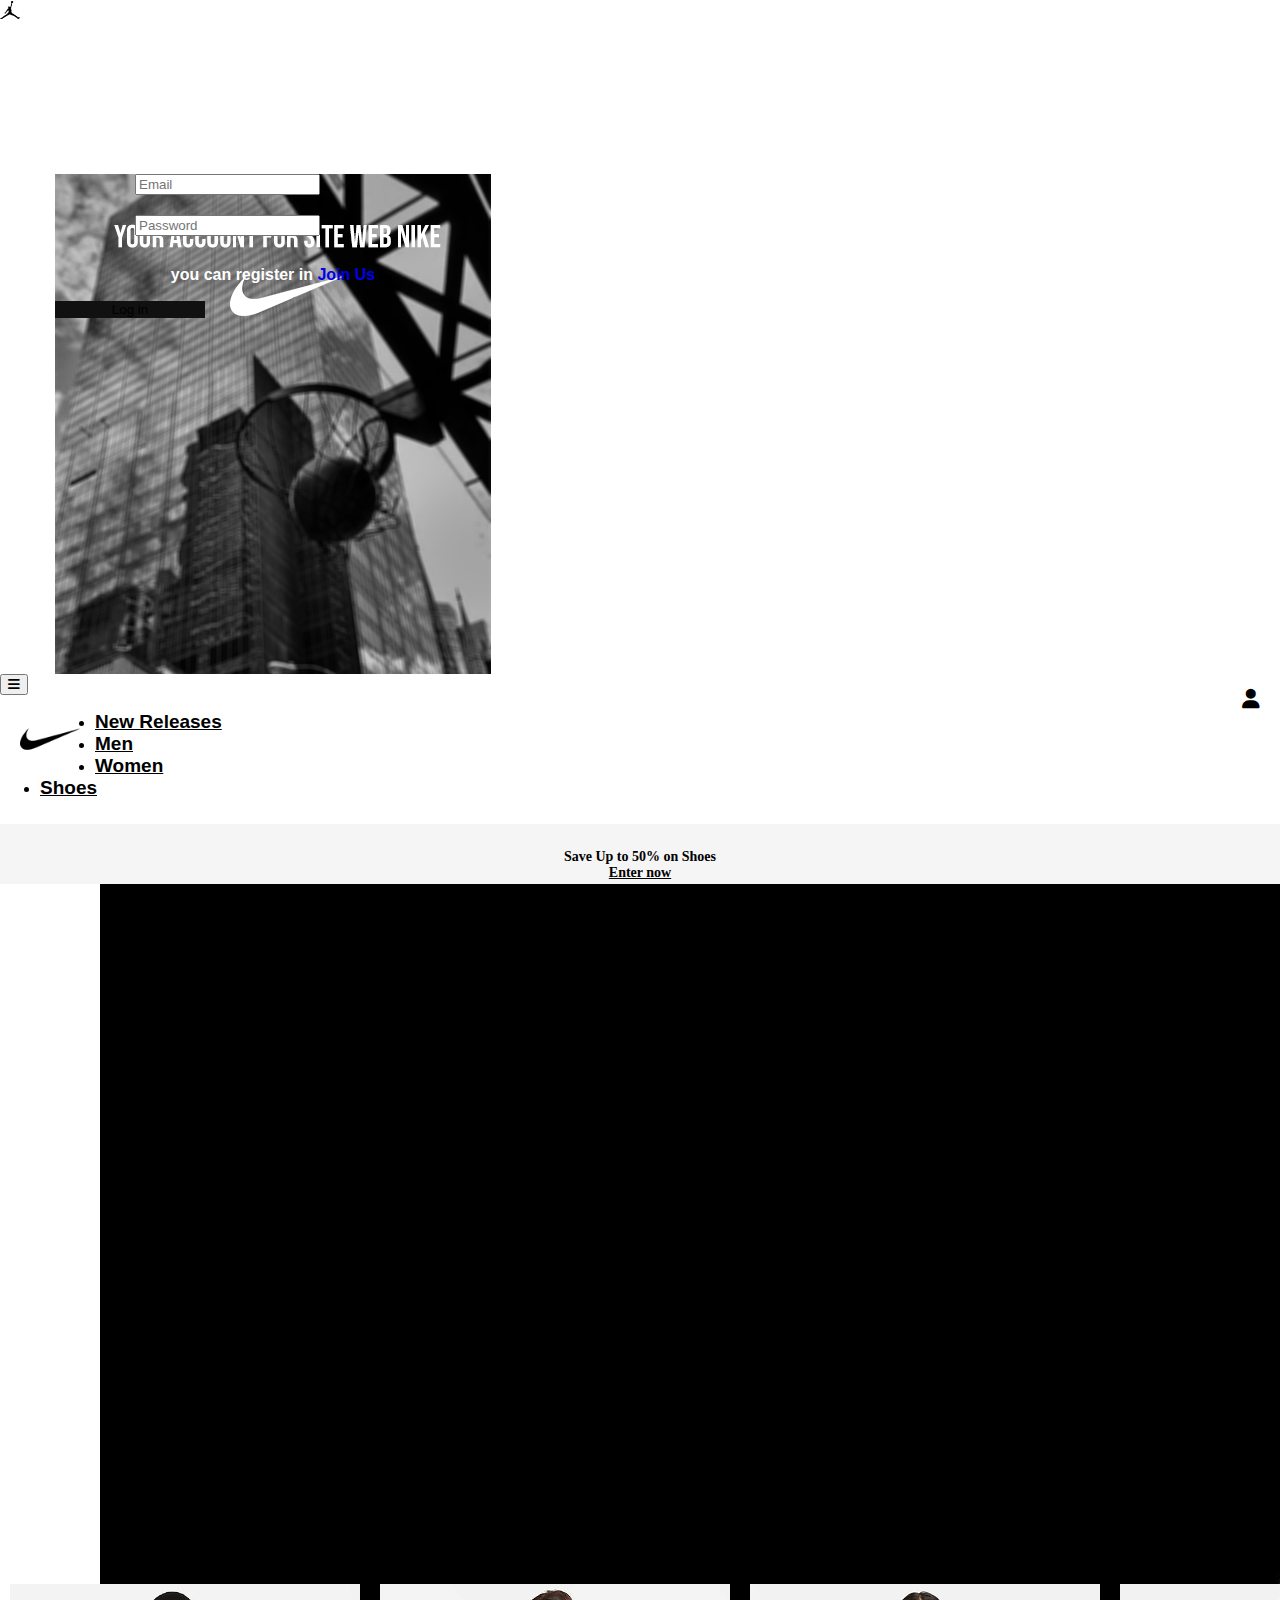
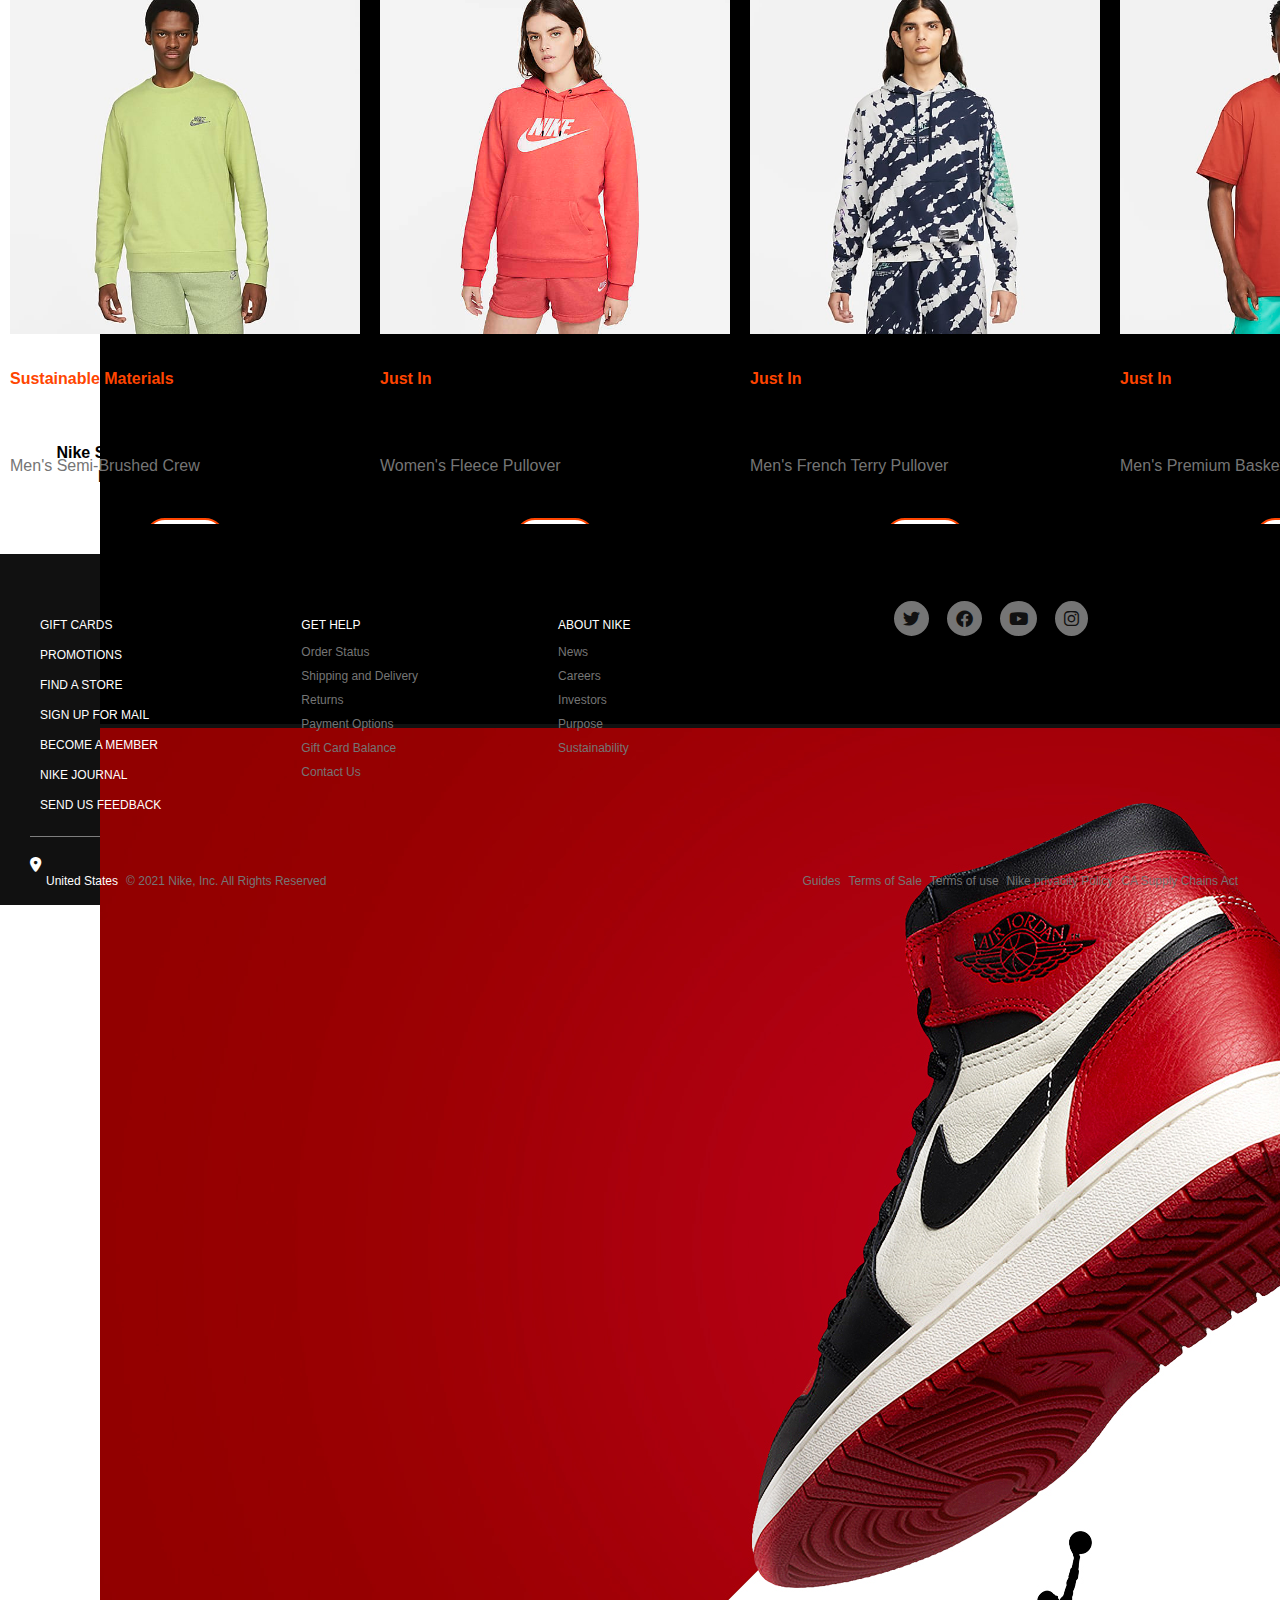
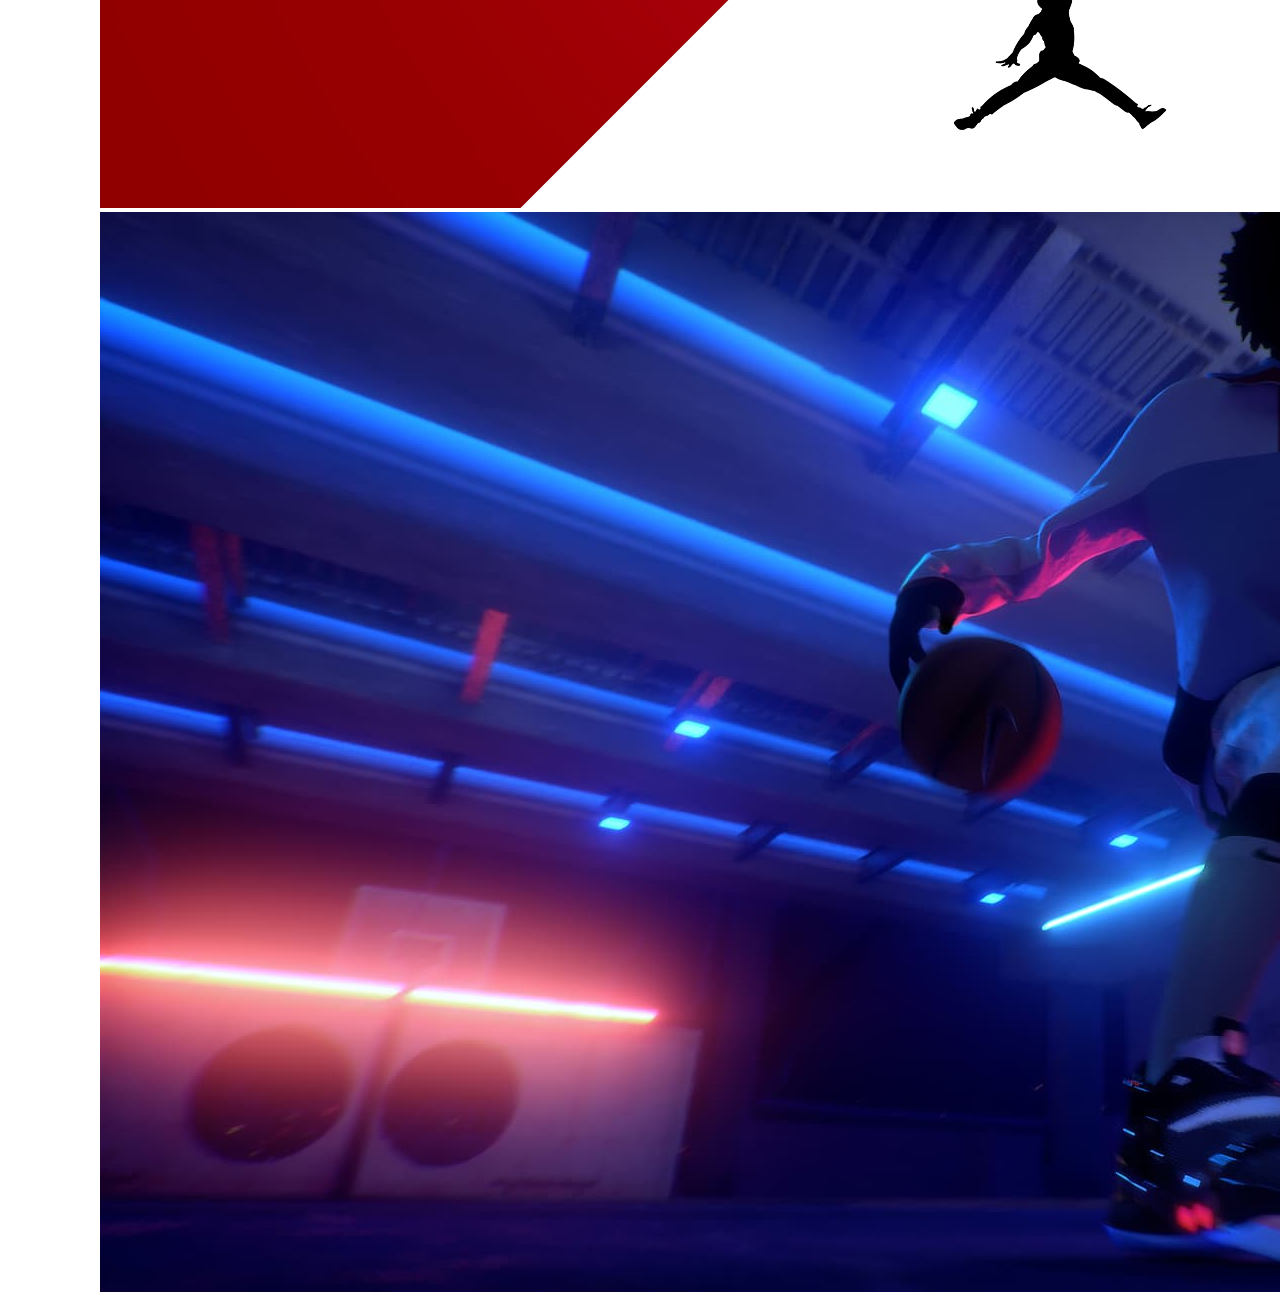
<file: index.html>
<!DOCTYPE html>
<html lang="en">

<head>
  <meta charset="UTF-8">
  <meta http-equiv="X-UA-Compatible" content="IE=edge">
  <meta name="viewport" content="width=device-width, initial-scale=1.0">
  <title>Official Web site Nike</title>
  <link rel="stylesheet" href="./assets/css/index.css">
  <link href="https://cdn.jsdelivr.net/npm/bootstrap@5.0.2/dist/css/bootstrap.min.css" rel="stylesheet"
    integrity="sha384-EVSTQN3/azprG1Anm3QDgpJLIm9Nao0Yz1ztcQTwFspd3yD65VohhpuuCOmLASjC" crossorigin="anonymous">
  <link rel="shortcut icon" href="./assets/img/nike (1).png" type="image/x-icon">
  <link rel="stylesheet" href="https://use.fontawesome.com/releases/v5.15.3/css/all.css"
    integrity="sha384-SZXxX4whJ79/gErwcOYf+zWLeJdY/qpuqC4cAa9rOGUstPomtqpuNWT9wdPEn2fk" crossorigin="anonymous">
    <link rel="stylesheet" href="./assets/iconosNew/css/all.css">

</head>

<body>

  <nav id="pagina"  class="navbar navbar-expand-lg navbar-light bg-light">
    <div class="container-fluid">
      <a class="  navbar-brand" href="#"><img src="./assets/img/jordannav.png" alt="Jordan photo"></a>
    </div>

    <div id="modal" class="modal " tabindex="-1">
      <div class="modal-dialog ">
        <div class="modal-content ">
          <div class="modal-header">
          </div>
          <div class="fondo_login ">
            <div class="input-group flex-nowrap">
              <input id="emaillogin" type="email" class="form-control" placeholder="Email" aria-label="Username"
                aria-describedby="addon-wrapping">
            </div>
            <div class="input-group flex-nowrap">
              <input id="passwordlogin" type="password" class="form-control" placeholder="Password"
                aria-label="Username" aria-describedby="addon-wrapping">
            </div>
            <div id="mensaje"></div>
            <p id="registrarselink">you can register in <a id="registrarse" href="./assets/registro/registro.html">Join
                Us</a></p>
            <div class="modal-footer">
              <button id="botonlogin" type="button" class="btn btn-primary">Log in</button>
            </div>
          </div>
        </div>
      </div>
    </div>

    <i id="user" class="fas fa-user"></i>

  </nav>

  <nav id="nav2" class="navbar navbar-expand-lg ">
    <div class="container-fluid">
      <button class="navbar-toggler" type="button" data-bs-toggle="collapse" data-bs-target="#navbarTogglerDemo01" aria-controls="navbarTogglerDemo01" aria-expanded="false" aria-label="Toggle navigation">
        <i class="fa-solid fa-bars"></i>
      </button>

      <div class="collapse navbar-collapse" id="navbarTogglerDemo01">
        <a id="nikelogo" href="./index.html"><img id="nike" src="./assets/img/Sin título-1.png" alt="Jordan photo"></a>
        <ul  class="navbar-nav mx-auto mb-2 mb-lg-0 nav2">
          <li class="nav-item">
            <a class="nav-link " aria-current="page" href="./assets/categorias/categorias.html">New Releases</a>
          </li>
          <li class="nav-item">
            <a class="nav-link" href="./assets/categorias/categorias.html">Men</a>
          </li>
          <li class="nav-item">
            <a class="nav-link " href="./assets/categorias/categorias.html">Women</a>
          </li>
          <li class="nav-item">
            <a class="nav-link " href="/assets/categorias/categorias.html">Shoes</a>
          </li>
        </ul>
        
        

      </div>
    </div>
  </nav>



  <div id="carouselExampleSlidesOnly" class="ofertas carousel slide" data-bs-ride="carousel">
    <div class="txt-ofertas carousel-inner">
      <div class="carousel-item active">
        <p class="d-block w-100">Save Up to 50% on Shoes <br> <a class="link" href="#">Enter now</a> </p>
      </div>
      <div class="carousel-item">
        <p class="d-block w-100">Free Shipping & 60-Day Free Returns <br> <a class="link" href="#">Enter now</a> </p>
      </div>
    </div>
  </div>


  <div id="carouselExampleDark" class="visual carousel carousel-dark slide" data-bs-ride="carousel">

    <div class="carousel-inner">
      <div class="carousel-item active" data-bs-interval="4000">
        <img src="./assets/img/nikee.jpg" class="d-block w-100" alt="#">

      </div>
      
      <div class="carousel-item" data-bs-interval="3000">
        <img src="./assets/img/jordan.jpg" class="d-block w-100" alt="#">

      </div>
      <div class="carousel-item" data-bs-interval="4000">
        <img src="./assets/img/ike.jpg" class="d-block w-100" alt="#">
      </div>
    </div>
  </div>






  <div id="contenido" class="wrapper">

  </div>


  <footer>
    <div class="info-footer">

      <div class="seccion1">
        <ul class="list">
          <li class="footer_txt">GIFT CARDS</li>
          <li class="footer_txt">PROMOTIONS</li>
          <li class="footer_txt">FIND A STORE</li>
          <li class="footer_txt">SIGN UP FOR MAIL</li>
          <li class="footer_txt">BECOME A MEMBER</li>
          <li class="footer_txt">NIKE JOURNAL</li>
          <li class="footer_txt">SEND US FEEDBACK</li>
        </ul>
      </div>

      <div class="seccion2">
        <ul class="list">
          <li class="footer_txt">GET HELP</li>
          <li class="footer_txt2">Order Status</li>
          <li class="footer_txt2">Shipping and Delivery</li>
          <li class="footer_txt2">Returns</li>
          <li class="footer_txt2">Payment Options</li>
          <li class="footer_txt2">Gift Card Balance</li>
          <li class="footer_txt2">Contact Us</li>
        </ul>
      </div>

      <div class="seccion3">

        <ul class="list">
          <li class="footer_txt">ABOUT NIKE</li>
          <li class="footer_txt2">News </li>
          <li class="footer_txt2">Careers</li>
          <li class="footer_txt2">Investors</li>
          <li class="footer_txt2">Purpose </li>
          <li class="footer_txt2">Sustainability</li>
        </ul>
      </div>

      <div class="seccion4">
        <i class="fab fa-twitter"></i>
        <i class="fab fa-facebook"></i>
        <i class="fab fa-youtube"></i>
        <i class="fab fa-instagram"></i>
      </div>

    </div>


    <div class="footerfot">
      <div class="flex">
        <i class=" location fas fa-map-marker-alt"></i>
        <p class="ubicacion-txt">United States</p>
        <div class="copyright">
          <p class="footer_txt2"> © 2021 Nike, Inc. All Rights Reserved </p>
        </div>
      </div>

      <div class="guias">
        <p class="footer_txt2">Guides</p>
        <p class="footer_txt2">Terms of Sale</p>
        <p class="footer_txt2">Terms of use</p>
        <p class="footer_txt2">Nike privacity Policy</p>
        <p class="footer_txt2">CA Supply Chains Act</p>
      </div>
    </div>


  </footer>
  
  <script src="https://cdn.jsdelivr.net/npm/bootstrap@5.0.2/dist/js/bootstrap.bundle.min.js"
    integrity="sha384-MrcW6ZMFYlzcLA8Nl+NtUVF0sA7MsXsP1UyJoMp4YLEuNSfAP+JcXn/tWtIaxVXM"
    crossorigin="anonymous"></script>
  <script src="https://code.jquery.com/jquery-3.5.1.min.js"></script>
  <script src="./assets/js/productosindex.js"></script>
  <script src="./assets/js/storage.js"></script>
  <script src="./assets/js/index.js"></script>
</body>



</html>
</file>
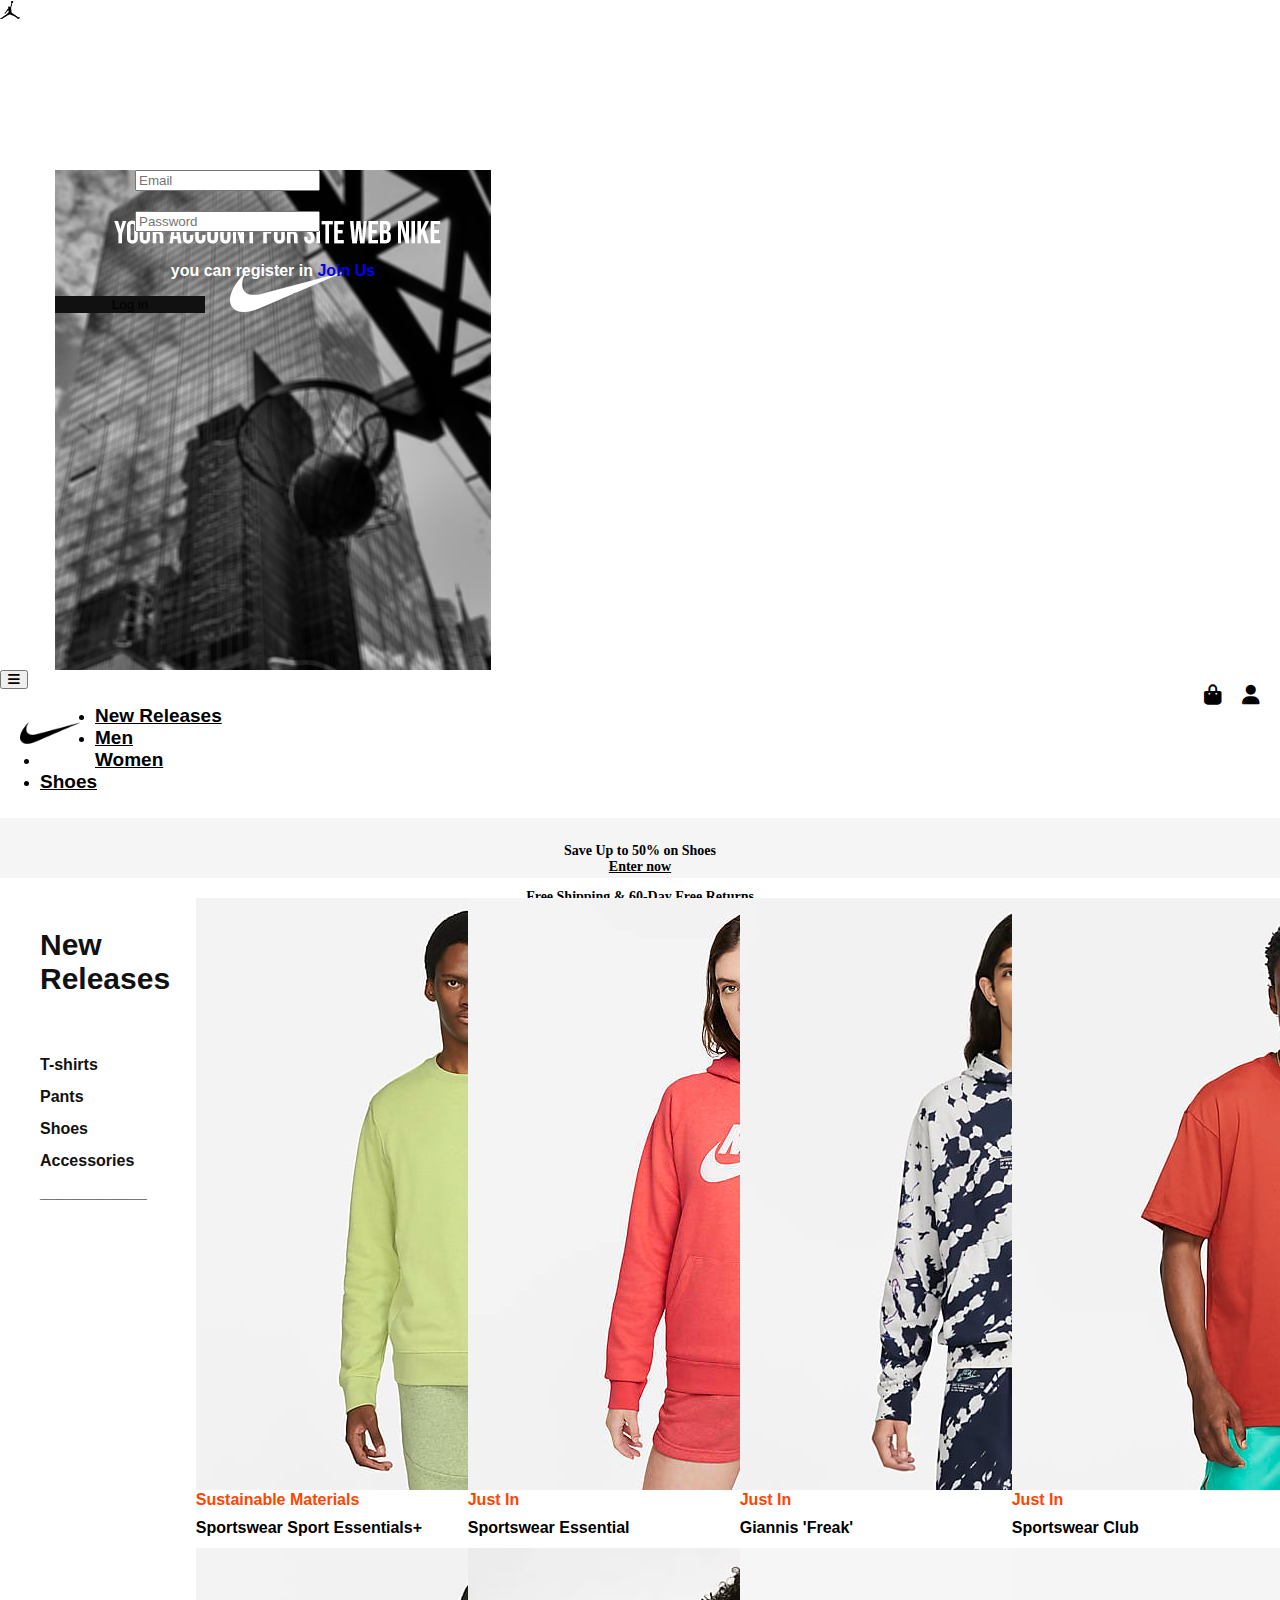
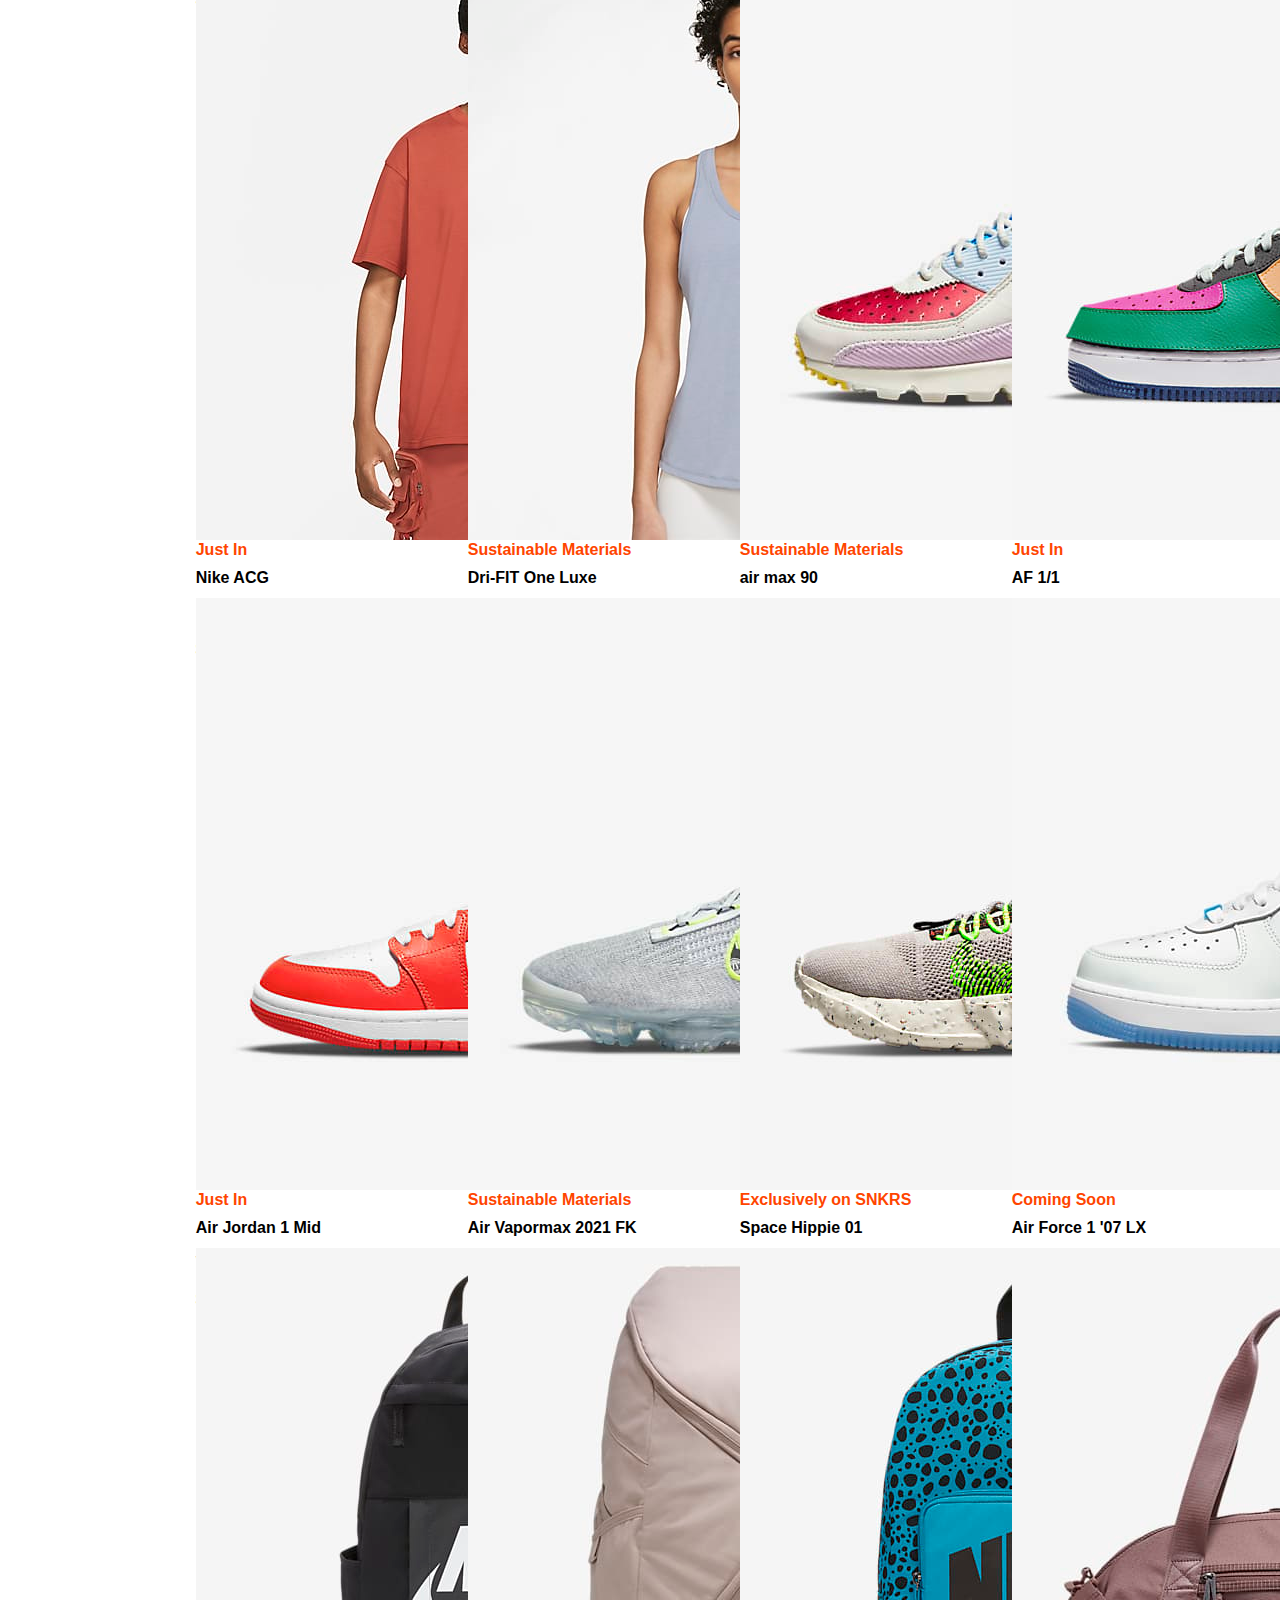
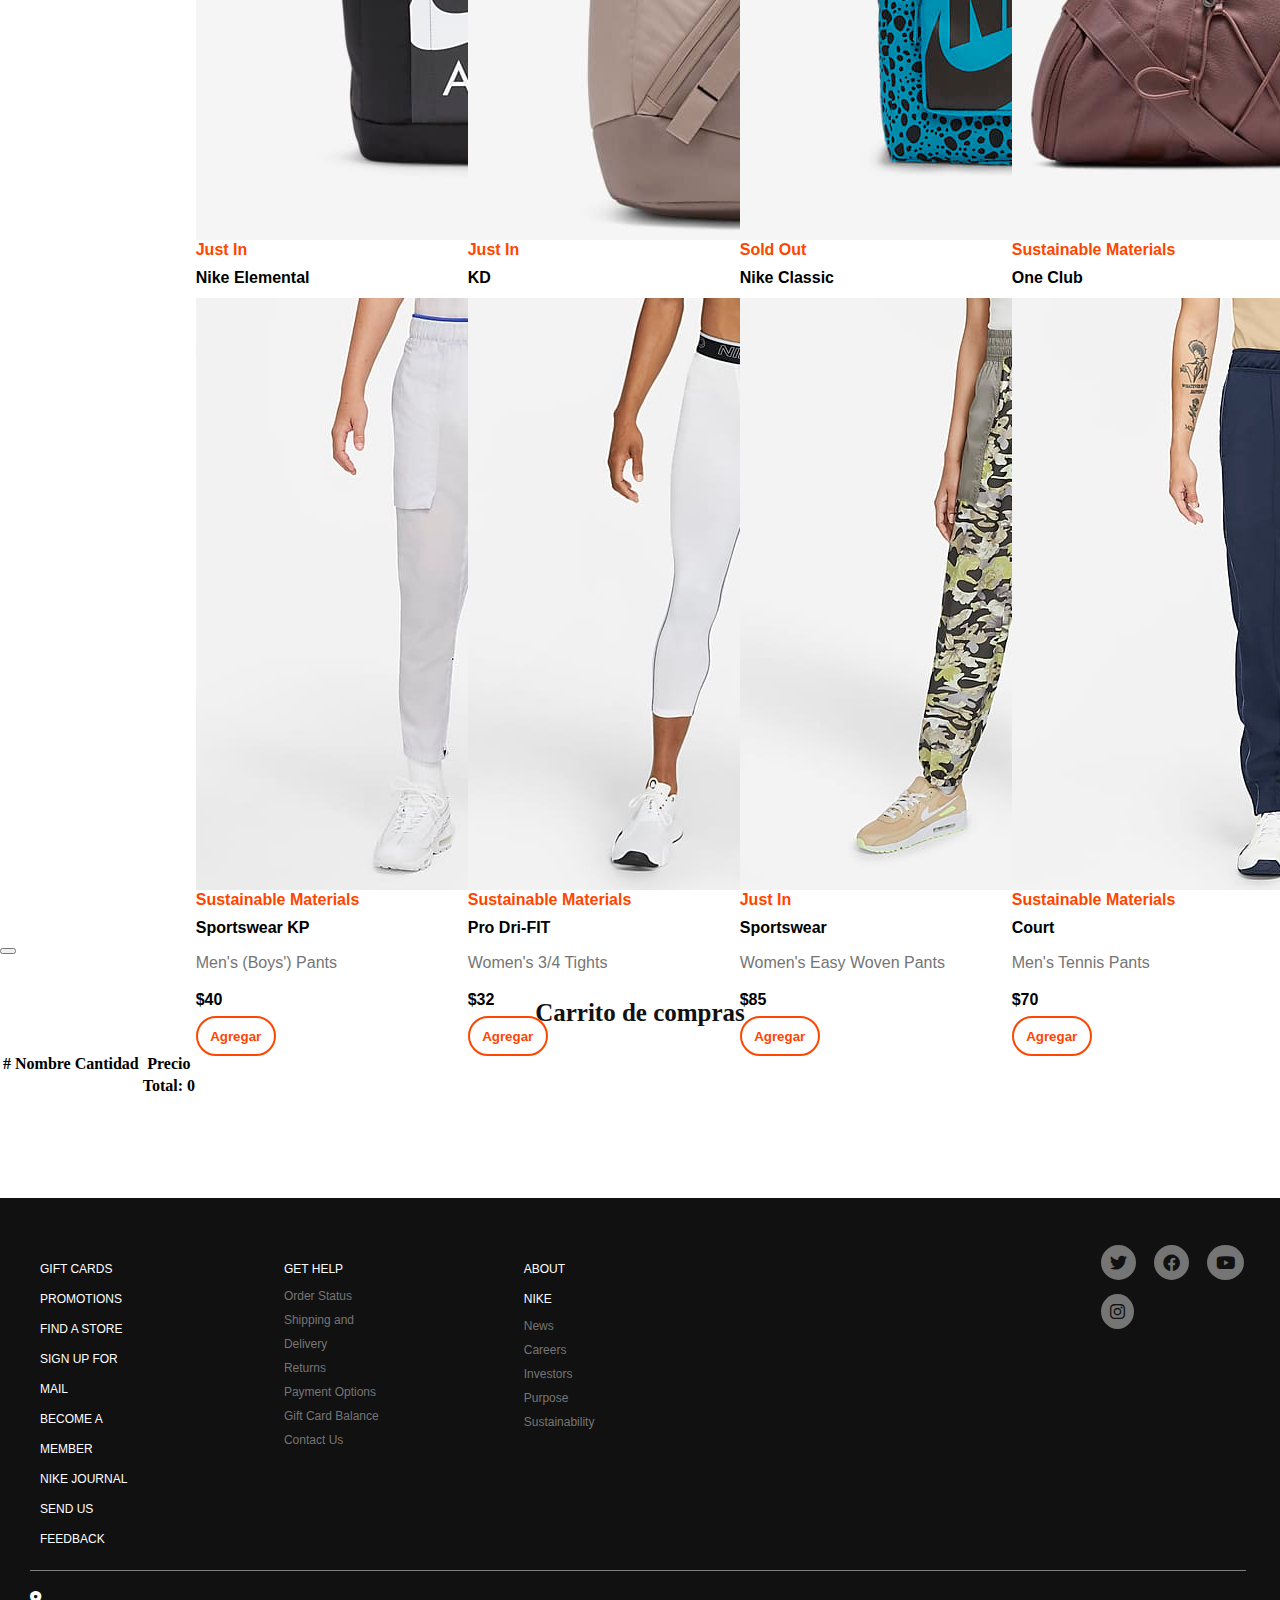
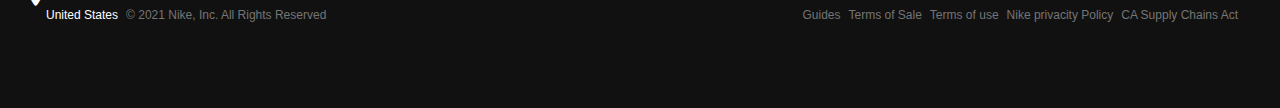
<file: assets/categorias/categorias.html>
<meta charset="UTF-8">
<meta http-equiv="X-UA-Compatible" content="IE=edge">
<meta name="viewport" content="width=device-width, initial-scale=1.0">
<title>Official Web site Nike</title>
<link rel="stylesheet" href="../css/index.css">
<link rel="stylesheet" href="./categorias.css">
<link href="https://cdn.jsdelivr.net/npm/bootstrap@5.0.2/dist/css/bootstrap.min.css" rel="stylesheet"
  integrity="sha384-EVSTQN3/azprG1Anm3QDgpJLIm9Nao0Yz1ztcQTwFspd3yD65VohhpuuCOmLASjC" crossorigin="anonymous">
<link rel="shortcut icon" href="../img/nike (1).png" type="image/x-icon">
<link rel="stylesheet" href="https://use.fontawesome.com/releases/v5.15.3/css/all.css"
  integrity="sha384-SZXxX4whJ79/gErwcOYf+zWLeJdY/qpuqC4cAa9rOGUstPomtqpuNWT9wdPEn2fk" crossorigin="anonymous">
  <link rel="stylesheet" href="../iconosNew/css/all.css">
<script src="https://code.jquery.com/jquery-3.6.0.js" integrity="sha256-H+K7U5CnXl1h5ywQfKtSj8PCmoN9aaq30gDh27Xc0jk="
  crossorigin="anonymous"></script>

</head>

<body>

  <nav id="pagina" class="navbar navbar-expand-lg navbar-light bg-light">
    <div class="container-fluid">
      <a class="  navbar-brand" href="#"><img src="../img/jordannav.png" alt="Jordan photo"></a>
    </div>

    <div id="modal" class="modal " tabindex="-1">
      <div class="modal-dialog ">
        <div class="modal-content ">
          <div class="modal-header">
          </div>
          <div class="fondo_login ">
            <div class="input-group flex-nowrap">
              <input id="emaillogin" type="email" class="form-control" placeholder="Email" aria-label="Username"
                aria-describedby="addon-wrapping">
            </div>
            <div class="input-group flex-nowrap">
              <input id="passwordlogin" type="password" class="form-control" placeholder="Password"
                aria-label="Username" aria-describedby="addon-wrapping">
            </div>
            <div id="mensaje"></div>
            <p id="registrarselink">you can register in <a id="registrarse" href="../registro/registro.html">Join
                Us</a></p>
            <div class="modal-footer">
              <button id="botonlogin" type="button" class="btn btn-primary">Log in</button>
            </div>
          </div>
        </div>
      </div>
    </div>

    <i id="user" class="fas fa-user"></i>
    <a href="#table"><i id="shop" class="fas fa-shopping-bag"></i></a>

  </nav>

  <nav id="nav2" class="navbar navbar-expand-lg ">
    <div class="container-fluid">
      <button class="navbar-toggler" type="button" data-bs-toggle="collapse" data-bs-target="#navbarTogglerDemo01" aria-controls="navbarTogglerDemo01" aria-expanded="false" aria-label="Toggle navigation">
        <i class="fa-solid fa-bars"></i>
      </button>

      <div class="collapse navbar-collapse" id="navbarTogglerDemo01">
        <a id="nikelogo" href="../../index.html"><img id="nike" src="../img/Sin título-1.png" alt="Jordan photo"></a>
        <ul  class="navbar-nav mx-auto mb-2 mb-lg-0 nav2">
          <li class="nav-item">
            <a class="nav-link " id="seccionNewReleases" aria-current="page" href="#">New Releases</a>
          </li>
          <li class="nav-item">
            <a class="nav-link"  id="men" href="#">Men</a>
          </li>
          <li class="nav-item">
            <a class="nav-link " id="women" href="#">Women</a>
          </li>
          <li class="nav-item">
            <a class="nav-link " id="shoesseccion" href="#">Shoes</a>
          </li>
        </ul>
        
        

      </div>
    </div>
  </nav>
  <div id="carouselExampleSlidesOnly" class="ofertas carousel slide" data-bs-ride="carousel">
    <div class="txt-ofertas carousel-inner">
      <div class="carousel-item active">
        <p class="d-block w-100">Save Up to 50% on Shoes <br> <a class="link" href="#">Enter now</a> </p>
      </div>
      <div class="carousel-item">
        <p class="d-block w-100">Free Shipping & 60-Day Free Returns <br> <a class="link" href="#">Enter now</a> </p>
      </div>
    </div>
  </div>

  <div class="compra">
    <div class="categorias">
      <div class="titulo-secciones">
        <p> <a id="newproductos" href="#">New Releases</a> </p>
      </div>
      <div class="secciones">
        <p> <a id="shirt" href="#">T-shirts</a></p>
        <p> <a id="pants" href="#">Pants</a></p>
        <p> <a id="shoes" href="#">Shoes</a></p>
        <p> <a id="Accessories" href="#">Accessories</a></p>
        <p id="cotizar">____________</p>

      </div>
    </div>

    <div id="content" class="catalogo shadow">
      <!--CONTENIDO JS-->

    </div>

  </div>

  
  <div id="modalboton">
    <div class="modal" id="modalbotoncompra">
      <div class="modal-dialog">
        <div class="modalagregadoalcarrito">
          <div class="modal-header">
            <button type="button" class="btn-close" data-bs-dismiss="modal" aria-label="Close"></button>
          </div>
          <div class="modalagregaralcarrito">
          </div>

        </div>
      </div>
    </div>
  </div>


  <p id="carritodecompras">Carrito de compras</p>

  <table id="table" class="table">
    <thead>
      <tr>
        <th scope="col">#</th>
        <th scope="col">Nombre</th>
        <th scope="col">Cantidad</th>
        <th scope="col">Precio</th>
        <th scope="col"></th>


      </tr>
    </thead>
    <tbody id="productoscargados">
      <!--CONTENIDO JS-->


    </tbody>
    <tr>

      <th scope="col"></th>
      <th scope="col"></th>
      <th scope="col"></th>
      <th class="totalprecio" scope="col">Total: 0</th>
      <th scope="col"></th>


    </tr>



  </table>
  <footer>

    <div class="info-footer">

      <div class="seccion1">
        <ul class="list">
          <li class="footer_txt">GIFT CARDS</li>
          <li class="footer_txt">PROMOTIONS</li>
          <li class="footer_txt">FIND A STORE</li>
          <li class="footer_txt">SIGN UP FOR MAIL</li>
          <li class="footer_txt">BECOME A MEMBER</li>
          <li class="footer_txt">NIKE JOURNAL</li>
          <li class="footer_txt">SEND US FEEDBACK</li>
        </ul>
      </div>

      <div class="seccion2">
        <ul class="list">
          <li class="footer_txt">GET HELP</li>
          <li class="footer_txt2">Order Status</li>
          <li class="footer_txt2">Shipping and Delivery</li>
          <li class="footer_txt2">Returns</li>
          <li class="footer_txt2">Payment Options</li>
          <li class="footer_txt2">Gift Card Balance</li>
          <li class="footer_txt2">Contact Us</li>
        </ul>
      </div>

      <div class="seccion3">

        <ul class="list">
          <li class="footer_txt">ABOUT NIKE</li>
          <li class="footer_txt2">News </li>
          <li class="footer_txt2">Careers</li>
          <li class="footer_txt2">Investors</li>
          <li class="footer_txt2">Purpose </li>
          <li class="footer_txt2">Sustainability</li>
        </ul>
      </div>

      <div class="seccion4">
        <i class="fab fa-twitter"></i>
        <i class="fab fa-facebook"></i>
        <i class="fab fa-youtube"></i>
        <i class="fab fa-instagram"></i>
      </div>

    </div>

    <div class="footerfot">
      <div class="flex">
        <i class=" location fas fa-map-marker-alt"></i>
        <p class="ubicacion-txt">United States</p>
        <div class="copyright">
          <p class="footer_txt2"> © 2021 Nike, Inc. All Rights Reserved </p>
        </div>
      </div>

      <div class="guias">
        <p class="footer_txt2">Guides</p>
        <p class="footer_txt2">Terms of Sale</p>
        <p class="footer_txt2">Terms of use</p>
        <p class="footer_txt2">Nike privacity Policy</p>
        <p class="footer_txt2">CA Supply Chains Act</p>
      </div>
    </div>

  </footer>









  
  <script src="./dolar.js"></script>
  <script src="https://code.jquery.com/jquery-3.5.1.min.js"></script>
  <script src="./newreleases.js"></script>
  <script src="https://cdn.jsdelivr.net/npm/bootstrap@5.0.2/dist/js/bootstrap.bundle.min.js"
    integrity="sha384-MrcW6ZMFYlzcLA8Nl+NtUVF0sA7MsXsP1UyJoMp4YLEuNSfAP+JcXn/tWtIaxVXM"
    crossorigin="anonymous"></script>
  <script src="../js/index.js"></script>
</body>



</html>
</file>
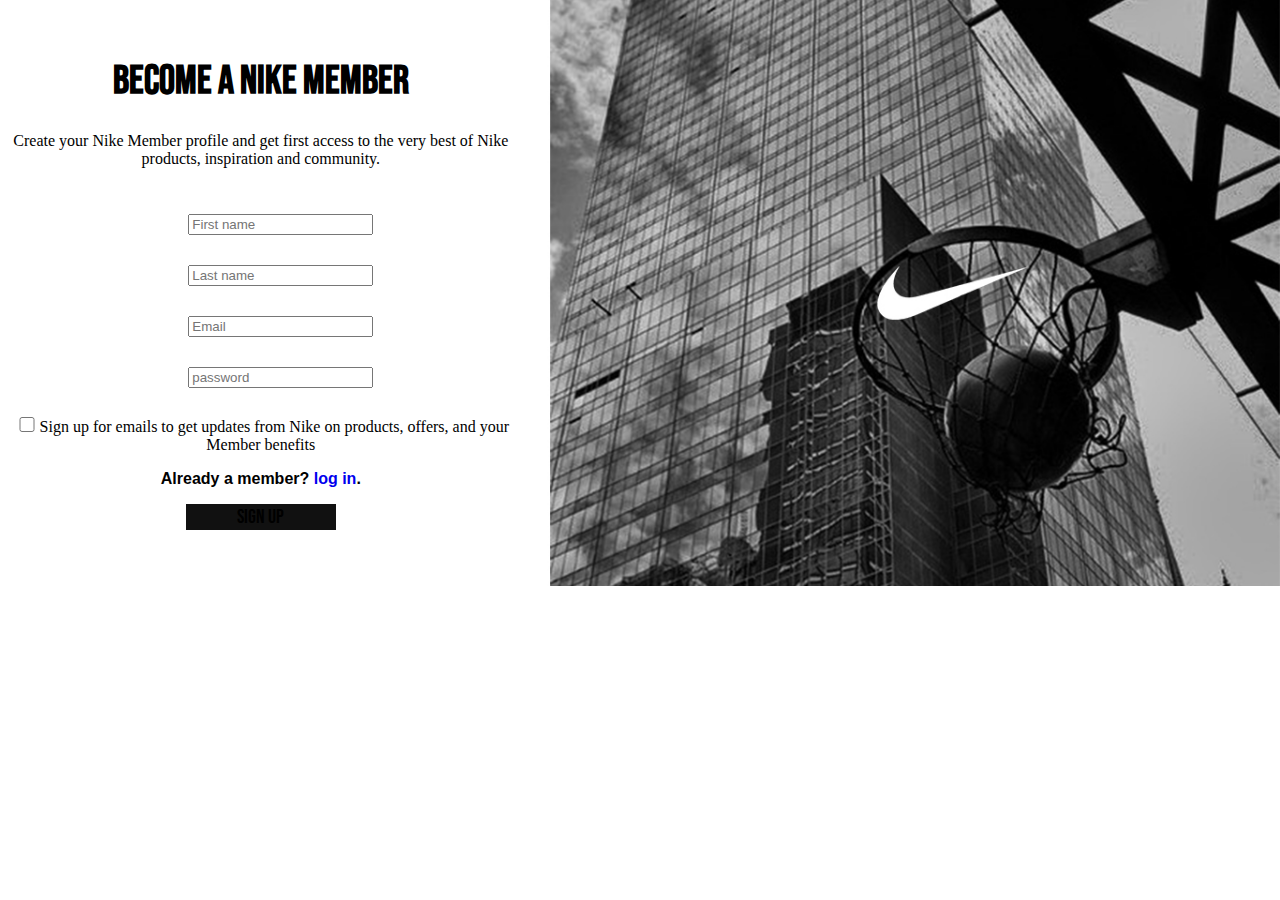
<file: assets/registro/registro.html>
<!DOCTYPE html>
<html lang="en">

<head>
  <meta charset="UTF-8">
  <meta http-equiv="X-UA-Compatible" content="IE=edge">
  <meta name="viewport" content="width=device-width, initial-scale=1.0">
  <title>Official Web site Nike</title>
  <link rel="stylesheet" href="registro.css">
  <link href="https://cdn.jsdelivr.net/npm/bootstrap@5.0.2/dist/css/bootstrap.min.css" rel="stylesheet"
    integrity="sha384-EVSTQN3/azprG1Anm3QDgpJLIm9Nao0Yz1ztcQTwFspd3yD65VohhpuuCOmLASjC" crossorigin="anonymous">
  <link rel="shortcut icon" href="../img/nike (1).png" type="image/x-icon">
  <link rel="stylesheet" href="https://use.fontawesome.com/releases/v5.15.3/css/all.css"
    integrity="sha384-SZXxX4whJ79/gErwcOYf+zWLeJdY/qpuqC4cAa9rOGUstPomtqpuNWT9wdPEn2fk" crossorigin="anonymous">
</head>

<body>
  <div class="registro">
    <div class="datos">

    <h1>BECOME A NIKE MEMBER</h1>
    <p>Create your Nike Member profile and get first access to the very best of Nike products, inspiration and
      community.</p>
    <div class="input-group flex-nowrap">
      <input type="text" id="nombre" class="form-control" placeholder="First name" aria-label="Username"
        aria-describedby="addon-wrapping">
    </div>
    <div class="input-group flex-nowrap">
      <input type="text" id="apellido" class="form-control" placeholder="Last name" aria-label="Username"
        aria-describedby="addon-wrapping">
    </div>
    <div class="input-group flex-nowrap">
      <input type="email" id="email" class="form-control" placeholder="Email" aria-label="Username"
        aria-describedby="addon-wrapping">
    </div>
    <div class="input-group flex-nowrap">
      <input type="password" id="password" class="form-control" placeholder="password" aria-label="Username"
        aria-describedby="addon-wrapping">
    </div>
    <p id="checkp"><input type="checkbox" name="" id="check">Sign up for emails to get updates from Nike on products,
      offers, and your Member benefits</p>
    


  <div id="mensajeregistro"></div>

  <p id="sing">Already a member? <a id="singlink" href="../../index.html">log in</a>.</p>

  <button id="botonregistro" type="button" class="btn btn-primary">Sign up</button>
</div>
  </div>



  <script src="https://code.jquery.com/jquery-3.5.1.min.js"></script>
  <script src="https://cdn.jsdelivr.net/npm/bootstrap@5.0.2/dist/js/bootstrap.bundle.min.js"
    integrity="sha384-MrcW6ZMFYlzcLA8Nl+NtUVF0sA7MsXsP1UyJoMp4YLEuNSfAP+JcXn/tWtIaxVXM"
    crossorigin="anonymous"></script>
  <script src="../js/storage.js"></script>
  <script src="./registro.js"></script>
</body>
​
​
​

</html>
</file>
<file: assets/css/index.css>
/*scrollbar*/
::-webkit-scrollbar-track
{
	-webkit-box-shadow: inset 0 0 6px rgba(0,0,0,0.0);
	border-radius: 10px;
	background-color: #F5F5F5;
    
}

::-webkit-scrollbar
{
    
	width: 10px;
	background-color: #F5F5F5;
}

::-webkit-scrollbar-thumb{
	border-radius: 10px;
	-webkit-box-shadow: inset 0 0 6px rgba(0,0,0,.3);
	background-color: #AAAAAA;
}




body{
   padding: auto;
   margin: 0;
}


/*carousel on oferts*/
.carousel{
    height: 60px;
    font-weight: bolder;
    background-color: #F5F5F5;
    text-align: center;
    color: black;
    font-size: 14px;
}

.ofertas{
    margin-top: 25px;
    
}
.link{
    color: black;
    font-weight: bolder;
}

.txt-ofertas{
    padding-top: 11px;
}
/*one pag nav*/



/*two pag nav*/
#shop:hover{
padding-top: 10px;
transition: 0.5s;
cursor: pointer;
}

#user:hover{
    padding-top: 10px;
    transition: 0.5s;
    cursor: pointer;
    }

#shop{
    font-size: 20px;
    padding-top: 15px;
    padding-right: 20px;
    float: right;
}

#user{
    font-size: 20px;
    padding-top: 15px;
    padding-right: 20px;
    float: right;
}

.catalogo{
    height: 30px;
    
}

#nike{

    width: 80%;
}

#nikelogo{
    padding-top: 10px;
    padding-left: 20px;
    float: left;
}





#nikelogo:hover{
    opacity: 0.5;
}



/*photo publicid*/
.visual{
    margin-top: 0%;
    background-color: white;
    padding-right: 100px;
    padding-left: 100px;
    width: 100%;
}

/*scroll shoes*/

.wrapper:hover::-webkit-scrollbar{
    height: 10px;
    
}

.wrapper::-webkit-scrollbar-thumb{
	border-radius: 10px;
	-webkit-box-shadow: inset 0 0 6px rgba(0,0,0,.3);
	background-color: #757575;
}

.wrapper::-webkit-scrollbar{
    height: 0;
    width: 0;
}
.wrapper{
  
    margin-left: 50px;
    margin-top: 50%;
    margin-bottom: 30px;
    height: 540px;
    display: flex;
    overflow: auto;
}

.agregaralcarrito{

  background-color: white;
  border: 2px solid orangered;
  border-radius: 20px;
  font-family: "Helvetica Neue",Helvetica,Arial,sans-serif;
  font-weight: 700;
  color: orangered;
  width: 80px;
  height: 40px;


}
#productos{
    width: 350px;
}


.wrapper .item{

    height: 350px;
    text-align: center;
    margin-right: 20px;
}

.articleinfo{
  
    justify-content: space-between;
    display: flex;
    height: 0;
    margin-top: 5px;
}

.articlegenero{
    color: #757575;
    font-size: 16px;
    line-height: 4.5;
    text-align: start;
    font-family: "Helvetica Neue",Helvetica,Arial,sans-serif;;
}

.card-title{
    display: flex;
    justify-content: left;
    font-family: "Helvetica Neue",Helvetica,Arial,sans-serif;;
    font-weight: bolder;
    font-size: 16px;
    padding-top: 5px;
    color: orangered;
}

.itemprecio{
    margin-left: 50px;
    font-family: "Helvetica Neue",Helvetica,Arial,sans-serif;;
    font-size: 16px;
    line-height: 1.5;
}
.itemtitle{
    font-family: "Helvetica Neue",Helvetica,Arial,sans-serif;;
    font-size: 16px;
    line-height: 1.5;
}

/*footer*/

footer{
    padding-top: 10px;
    color: white;
    height: 100%;
    background-color:#111;
}
.info-footer{
    padding-top: 30px;
    display: flex;
}


.list{
    line-height: 25px;
}
.footer_txt{
    
    list-style: none;
    text-align: none;
    font-family: "Helvetica Neue",Helvetica,Arial,sans-serif;
    font-style: normal;
    line-height: 2.5;
    font-weight: 500;
    font-size: 12px;  
}

.footer_txt2{
    font-size: 12px;
    line-height: 2;
    list-style:none;
    color: #757575;
    font-family: "Helvetica Neue",Helvetica,Arial,sans-serif;;
}
.footerfot{
    display: flex;
    justify-content: space-between;
    font-family: "Helvetica Neue",Helvetica,Arial,sans-serif;
    display: flex;
    margin-left: 30px;
    padding-top: 20px;
    width: 95%;
    height: 100%;
    border-top: 1px solid #7e7e7e;
}
.flex{
    display: flex;
}
.location{
    padding-right: 5px;
font-size: 15px;
color: white;
}

.ubicacion-txt{
    font-size: 12px;
    line-height: 2;
    list-style:none;
    color: #757575;
    font-family: "Helvetica Neue",Helvetica,Arial,sans-serif;;
    color: white;
}

.copyright{
    padding-left: 8px;
}

.guias{
    display: flex;
}
.guias p{
    padding-right: 8px;
}
.seccion2{
margin-left:100px;
}

.seccion3{
    margin-left: 100px;
}

.seccion4{
    margin-left: 500px;
}

.seccion4 i:hover{
    border: 9px solid #F5F5F5;
    background-color:#F5F5F5;
}
.seccion4 i{

margin: 7px;
color: #111;
background-color: #757575;
border: 9px solid #757575;
border-radius: 100%;
font-size: 17px;
}

/*MODAL*/

.modal-content {
    background-image: url(../img/fondonikelogin.jpg);
    margin-left: 55px;
    margin-top: 60px;
    width: 436px !important; 
    height: 500px;
}

.modal-header{
    border-bottom: none !important;
    color: white;
}

.modal-footer{
    border-top: none !important;
}
.input-group{
    margin-bottom: 20px;
   margin-top: 20px;
    padding-right: 80px;
    padding-left: 80px;
    border: none;

}
.fondo_login{
    margin-top: 150px;
 border: none;
}
#registrarselink{
    font-family:Arial, Helvetica, sans-serif;
    font-weight: 600;
    color: white;
    text-align: center
}

#registrarse{
    text-decoration: none;
}

#botonlogin{
    border: none;
    background-color: #111;
   width: 150px;
    margin-right: 30%;
}
.modal-title{
    padding-left: 45%;
}

#mensaje{
    margin-bottom: 30px;
    font-family:sans-serif;
    font-weight: bold;
}

.mensaje_incorrecto{
    color: red;
    padding-left: 65px;

}

.mensaje_correcto{
color: green;
padding-left: 130px;

}



#contenido{
  margin-left: 1000px;
}


.navbar-expand-lg .navbar-nav .nav-link{
    color: black;
    font-family: "Nike TG",Helvetica Neue,Helvetica,Arial,sans-serif;
    font-weight: bold;
    font-size: 19px;

}

.navbar-expand-lg .navbar-nav .nav-link:hover{
    padding-top: 5px;
    border-bottom: 2px solid black;
}

#pagina{
    flex-wrap:nowrap;

}




@media screen and (max-width: 1350px) {
    

    .seccion4{
        margin-left: 20%;
    }

   

}


@media screen and (max-width: 750px) {
    

    .seccion4{
        margin-left: 10px;
    }

    .seccion2{
        margin-left: 0px;

    }
    .seccion3{
        margin-left: 0px;

    }
    
    .footerfot{

        width: 80%;
   
    }


    .guias p{
        font-size: 10px;
       
    }


}




@media screen and (max-width: 600px) {

    .visual .carousel-inner .carousel-item img{
        padding: 0 !important;
        margin: 0 !important;
        width: 100% !important ;
        height: 40% !important ;
    }

    .visual{
        width: 100% !important;
        padding: 0;
    }

    .seccion4{
        font-size: 10px;
        margin: 0;
    }
   
}




@media screen and (max-width: 570px) {


    .visual .carousel-inner .carousel-item img{
        width: 100% !important ;
    }



   
}
</file>
<file: assets/categorias/categorias.css>
/*search*/
#search{
  cursor: text;
  padding: 10px;
  margin-top: 10px;
  height: 40px;
  background-color: #f5f5f5;
  font-weight: 500;
  font-size: 16px;
  line-height: 1.5;
  font-family: "Helvetica Neue",Helvetica,Arial,sans-serif;
  font-weight: bold;
  border: none;
  border-radius: 100px;
}


#botonsearch{
  font-size: 20px;
  padding-top: 20px;
  cursor: pointer;}
/*tienda*/
.categorias{
  margin-left: 40px;
  margin-top: 20px;
}
.titulo-secciones{
    font-family: "Nike TG",Helvetica Neue,Helvetica,Arial,sans-serif;
    font-weight: bold;
    font-size: 30px;
}
.secciones{
    line-height: 1;
    list-style: none;
    text-align: none;
    font-family: "Nike TG",Helvetica Neue,Helvetica,Arial,sans-serif;
    font-weight: bold;
    padding-top: 15px;
}



.compra{
    display: flex;
    justify-content: space-between;
    
}

.catalogo{
  display: grid;
  grid-template-columns: 25% 25% 25% 25%;
  padding-top: 20px;
  padding-left: 2%;
  height: 90%;
}

.catalogo .card{
  border: 0;
  height: 650px;
  width: 98%;

}



.agregaralcarrito{
  cursor: pointer;
}



#shoes{
    color: #111;
    text-decoration: none;
}

#shirt{
  color: #111;
  text-decoration: none;
}

#newproductos{
  color: #111;
  text-decoration: none;
}

#pants{
  color: #111;
  text-decoration: none;
}


#Accessories{
  color: #111;
  text-decoration: none;
}


.card{
  padding-left: 0px;
}
.card-body{
    padding-left: 0px;
    line-height: 0px;
}
.card-title{
    font-family: "Helvetica Neue",Helvetica,Arial,sans-serif;;
    font-weight: bolder;
    font-size: 16px;
    margin-top: 5px;
    margin-bottom: 4px;
    color: orangered;
}

.card-text-producto{
    font-weight: bold;
    margin-bottom: 12px;
    font-family: "Helvetica Neue",Helvetica,Arial,sans-serif;;
    font-size: 16px;
    line-height: 1.5;
}

.card-text-genero{
  line-height: 14px;

  font-size: 16px;
    color: #757575;

    font-family: "Helvetica Neue",Helvetica,Arial,sans-serif;;
}

.card-text-precio{
    margin-top: 30px;
    font-weight: bold;
    font-family: "Helvetica Neue",Helvetica,Arial,sans-serif;;

}



/*footer*/

footer{
    margin-top: 100px;
    padding-top: 10px;
    color: white;
    height: 500px;
    background-color:#111;
}

.info-footer{
    padding-top: 30px;
    display: flex;
}


.list{
    line-height: 25px;
}
.footer_txt{
    
    list-style: none;
    text-align: none;
    font-family: "Helvetica Neue",Helvetica,Arial,sans-serif;
    font-style: normal;
    line-height: 2.5;
    font-weight: 500;
    font-size: 12px;  
}

.footer_txt2{
    font-size: 12px;
    line-height: 2;
    list-style:none;
    color: #757575;
    font-family: "Helvetica Neue",Helvetica,Arial,sans-serif;;
}
.footerfot{
    display: flex;
    justify-content: space-between;
    font-family: "Helvetica Neue",Helvetica,Arial,sans-serif;
    display: flex;
    margin-left: 30px;
    padding-top: 20px;
    width: 95%;
    height: 50px;
    border-top: 1px solid #7e7e7e;
}
.flex{
    display: flex;
}
.location{
    padding-right: 5px;
    font-size: 15px;
    color: white;
}


.ubicacion-txt{
    font-size: 12px;
    line-height: 2;
    list-style:none;
    color: #757575;
    font-family: "Helvetica Neue",Helvetica,Arial,sans-serif;;
    color: white;
}

.copyright{
    padding-left: 8px;
}

.guias{
    display: flex;
}
.guias p{
    padding-right: 8px;
}
.seccion2{
margin-left:100px;
}

.seccion3{
    margin-left: 100px;
}

.seccion4{
    margin-left: 500px;
}

.seccion4 i{

margin: 7px;
color: #111;
background-color: #757575;
border: 9px solid #757575;
border-radius: 100%;
font-size: 17px;
}

#shop:hover{
padding-top: 10px;
transition: 0.5s;
cursor: pointer;
}

#shop{
  color: black;
    font-size: 20px;
    padding-top: 15px;
    padding-right: 20px;
    float: right;
}

/*carrito*/

#carritodecompras{
  padding-top: 20px;
  color: #111;
  font-size: 25px;
  font-weight: bold;
  text-align: center;
}

#cantidadcarrito{
width: 40px;
padding-left: 13px;}


.quitardelcarrito{
cursor: pointer;
color:white;
font-weight: bold;
background-color: red;
border: 2px solid red;
border-radius: 5px;
}


.fa-times{
  border: 2px solid red;
  background-color: red;
  border-radius: 5px;
  color: white;
}

/*api dolar*/
.secciondolar{
  padding-left: 0px;
}

#cotizar{
  font-family: Arial, Helvetica, sans-serif
}
#nombredolar{
  list-style: none;
  color: green;
}
#compradolar{
    list-style: none;
}
#ventadolar{
    list-style: none;

}

#pagina{
  flex-wrap:nowrap;

}


@media screen and (max-width: 1100px) {

  .seccion4{
    margin: auto;
}


.catalogo{
  grid-template-columns: 33% 33% 33%;
}

.catalogo .card{
  border: 0;
  height: 650px;
  width: 98%;

}

.agregaralcarrito{
  width: 60px;
  font-size: 10px;
  font-weight: 700;
}

.card{
  height: 10% !important;
}
}


@media screen and (max-width: 650px) {


  .seccion2{
    margin: auto;
}

  .seccion3{
    margin: auto;
}

  .seccion4{
    margin: auto;
}
.catalogo{
  grid-template-columns: 50% 50%;
}


.footerfot{

  width: 80%;

}

.card{
  height: 10% !important;
}

.modal-content {

  width: 85% !important; 
}


} 








@media screen and (max-width: 500px) {

.guias p{
  font-size: 8px;
}


.modal-content {
  margin-left: 20px;
  width: 70% !important; 
  height: 450px;

}

.input-group{
  padding-right: 10px;
  padding-left: 10px;

}


} 



@media screen and (max-width: 450px) {

  .footerfot{
    display: none;
  }

  .compra{
    display: flex;
    flex-direction: column;
    
}
.secciones{
  display: flex;
  margin-left: 10px;
}
.secciones p{
  padding-left: 5px;
}
.categorias{
  margin-top: 20px;
}

.secciondolar{
  display: none;
}
#cotizar{
  display: none;
}
#content{
  width: 100%;
}
.card{
  height: 450px !important;
}
  }



  @media screen and (max-width: 400px) {
    footer{
      height: 800px;
    }
    .info-footer{
      display: flex;
      flex-direction: column;
      align-items: center;
    }
    .seccion1{
      font-size: 5px;
      margin: 0;

    }
    .seccion2{
      font-size: 5px;
      margin: 0;

    }
    .seccion3{
      font-size: 5px;
      margin: 0;

    }
    .seccion4 i{
      font-size: 20px;
    }

    
 }


@media screen and (max-width: 350px) {

    .catalogo{
      grid-template-columns: 100%;
    }
    .card{
      height: 10% !important;
    }


 

}
</file>
<file: assets/registro/registro.css>
body{
    background-image: url(../registro/imagesregistro/Sin\ título-2.jpg);
    background-size: cover;
    background-repeat: no-repeat;
}



.registro{
    margin-top: 30px;
    display: flex;
    flex-direction: column;
    align-items:flex-start;
    text-align: center;
     
}

.datos{
    width: 40%;
}


.input-group{
    padding-top: 30px;
    padding-left: 20px;
    width: 100%;
}

.registro h1{
    font-family: "bebas";
    font-size: 40px;
}
.registro p{
    font-weight: 500;
}
#mensajeregistro{
    font-family:sans-serif;
    font-weight: bold;
}
.mensaje_incorrecto{
    font-size: 15px;
    color: red;

}

.mensaje_correcto{
    color: green;

}
#botonregistro{
    font-family: "bebas";
    font-size: 20px;
    border: none;
    background-color: #111;
   width: 150px;
}


#singlink{
    text-decoration: none;
}
#sing{
    font-family:Arial, Helvetica, sans-serif;
    font-weight: 600;
    margin-top: 10px;
}

#checkp{
    padding-top: 10px;
    
}
#check{
width: 20px;
height: 15px;
}

@font-face {
    font-family: "bebas";
    src: url(../font/BebasNeue-Regular.otf);
}




@media screen and (max-width: 1050px) {
    

    
    .registro{
        margin-left: 5%;
    }


}


@media screen and (max-width: 800px) {
    

    
    .registro{
        margin-left: 5%;
        margin-right: 5%;

    }
    .datos{
        width: 100%;
    }


}
</file>
